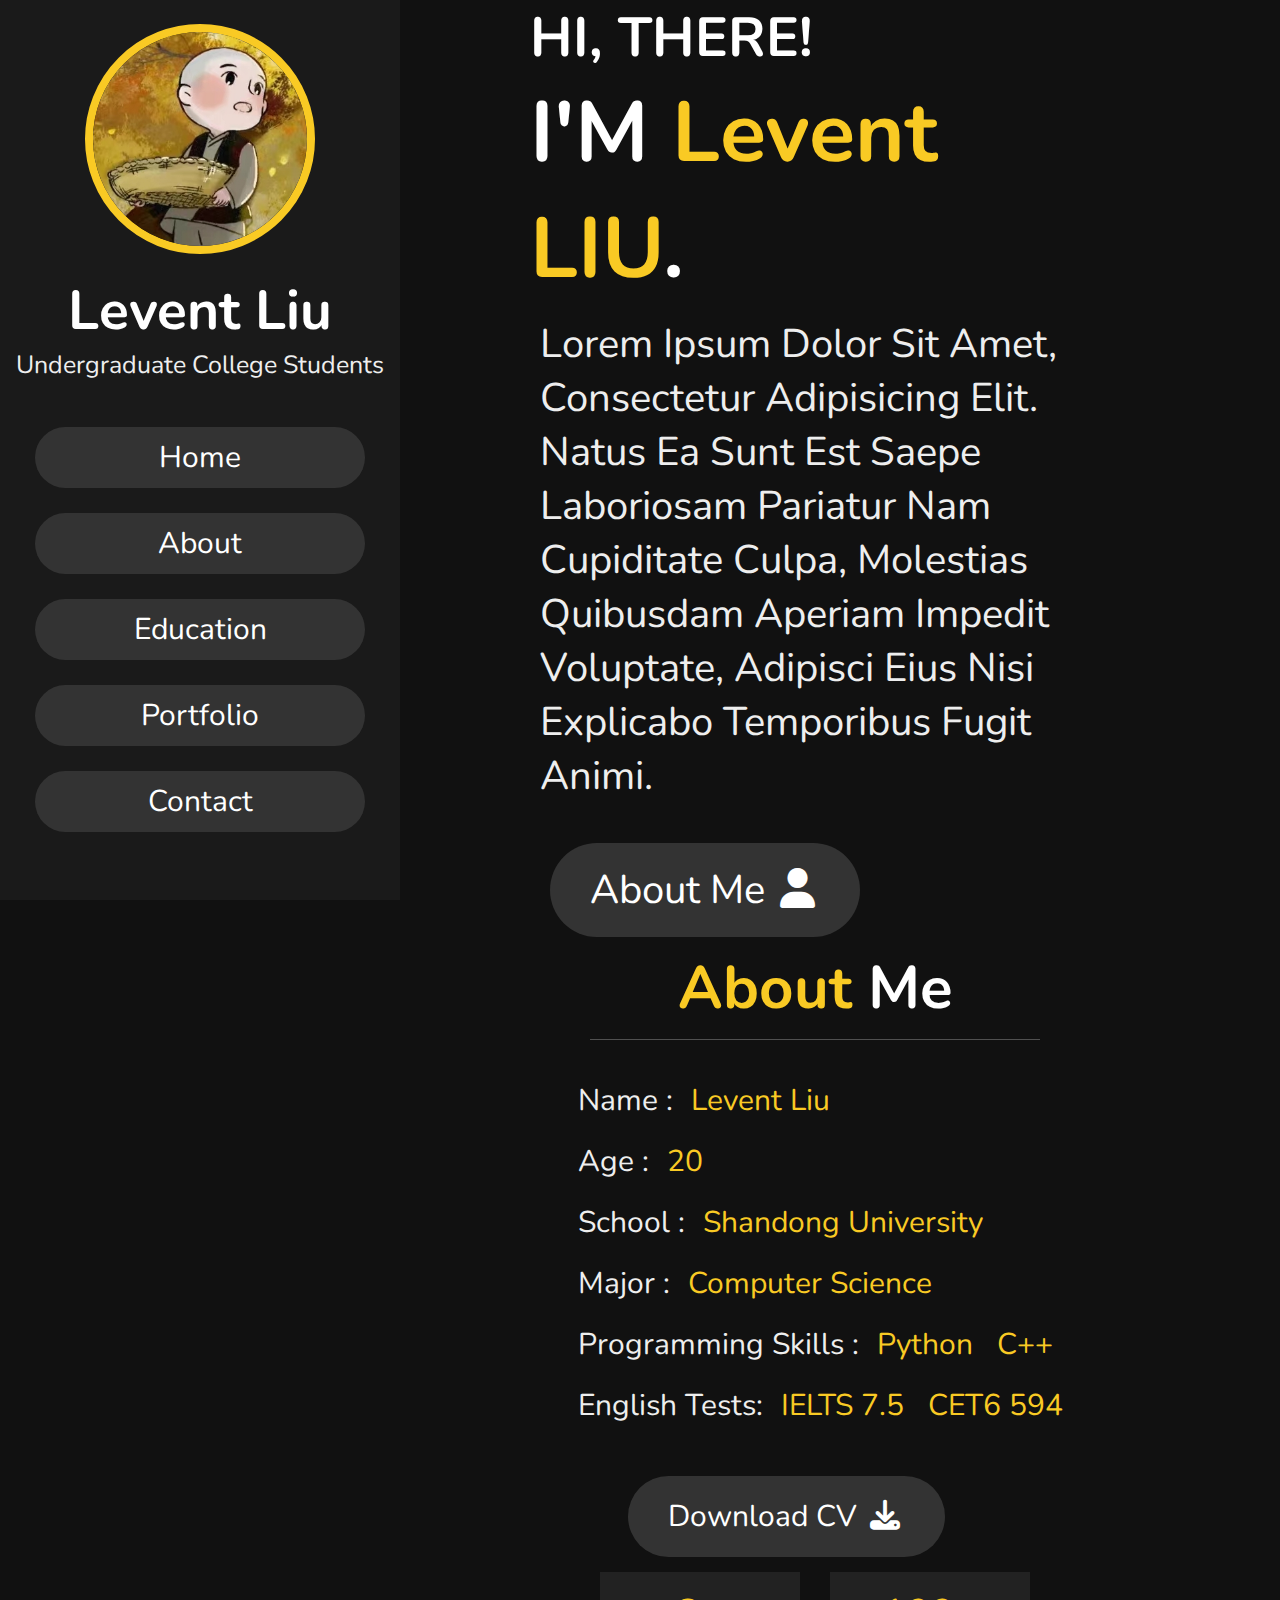
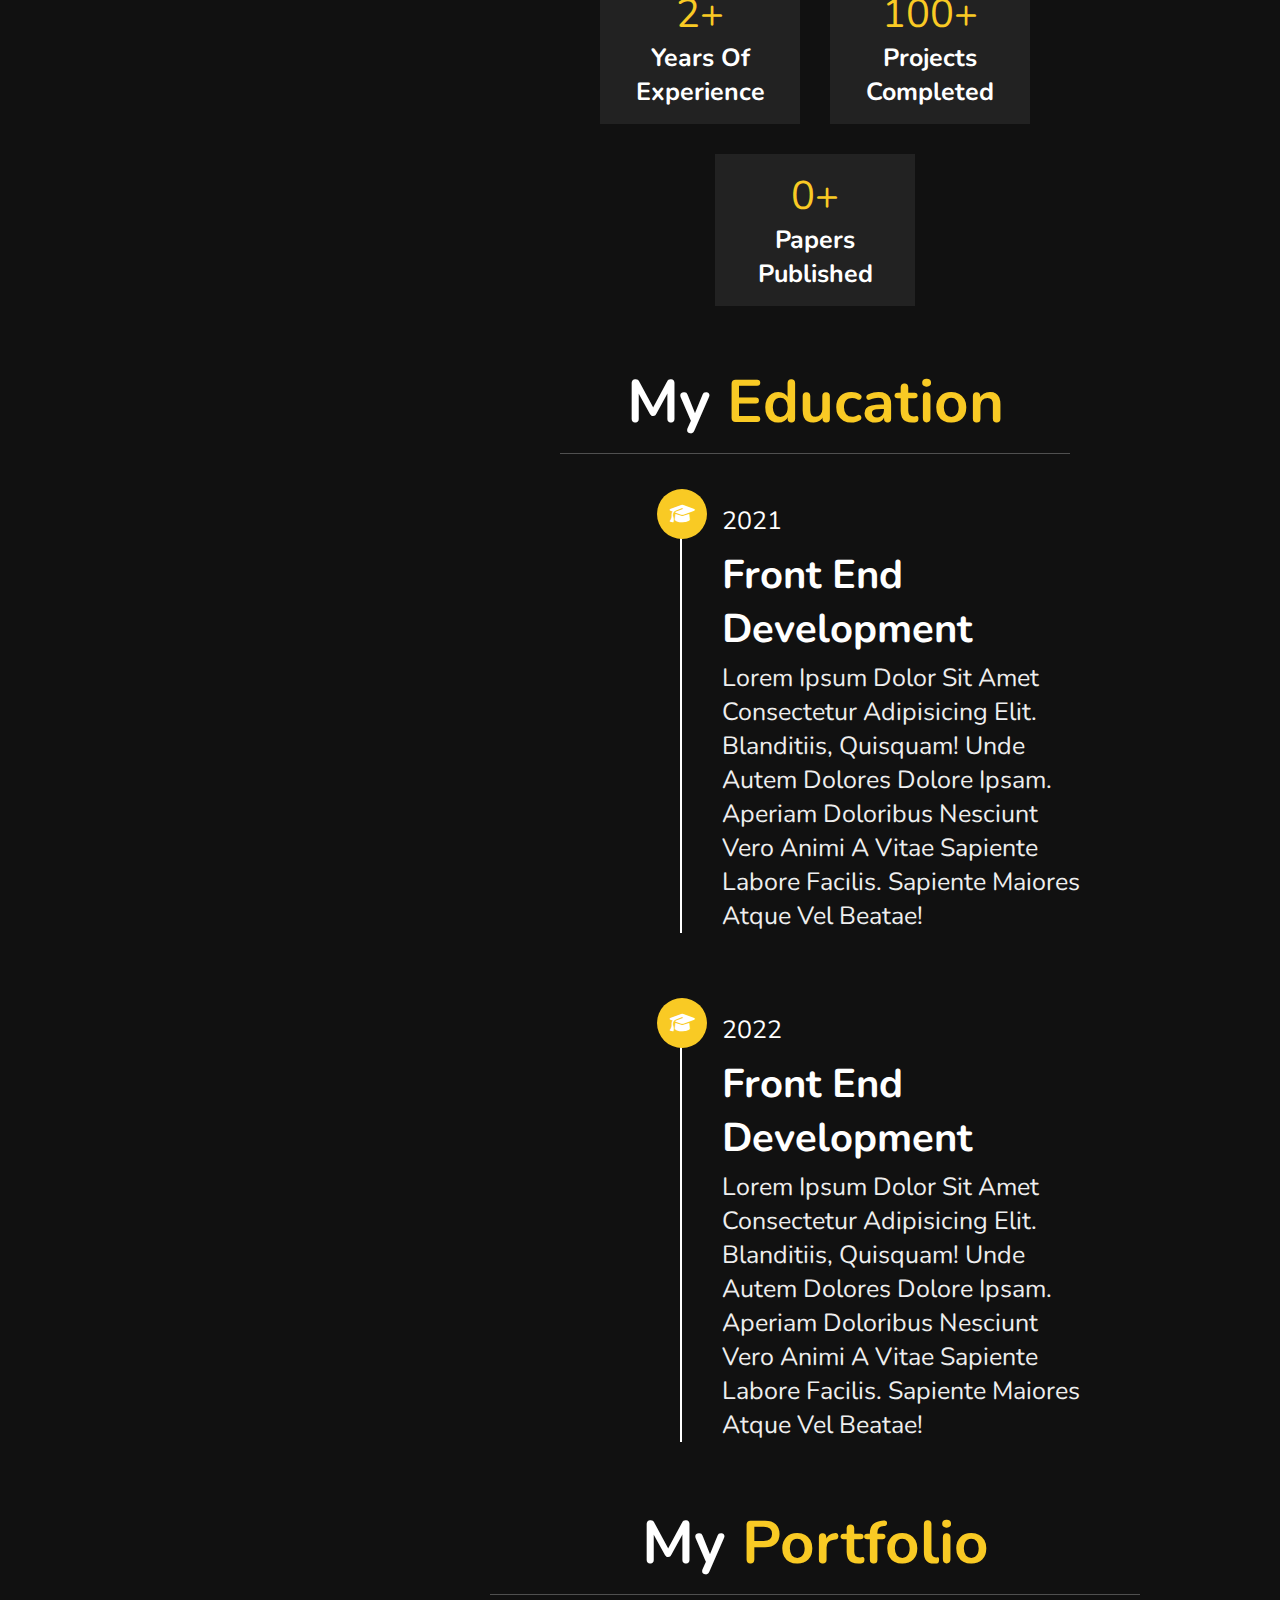
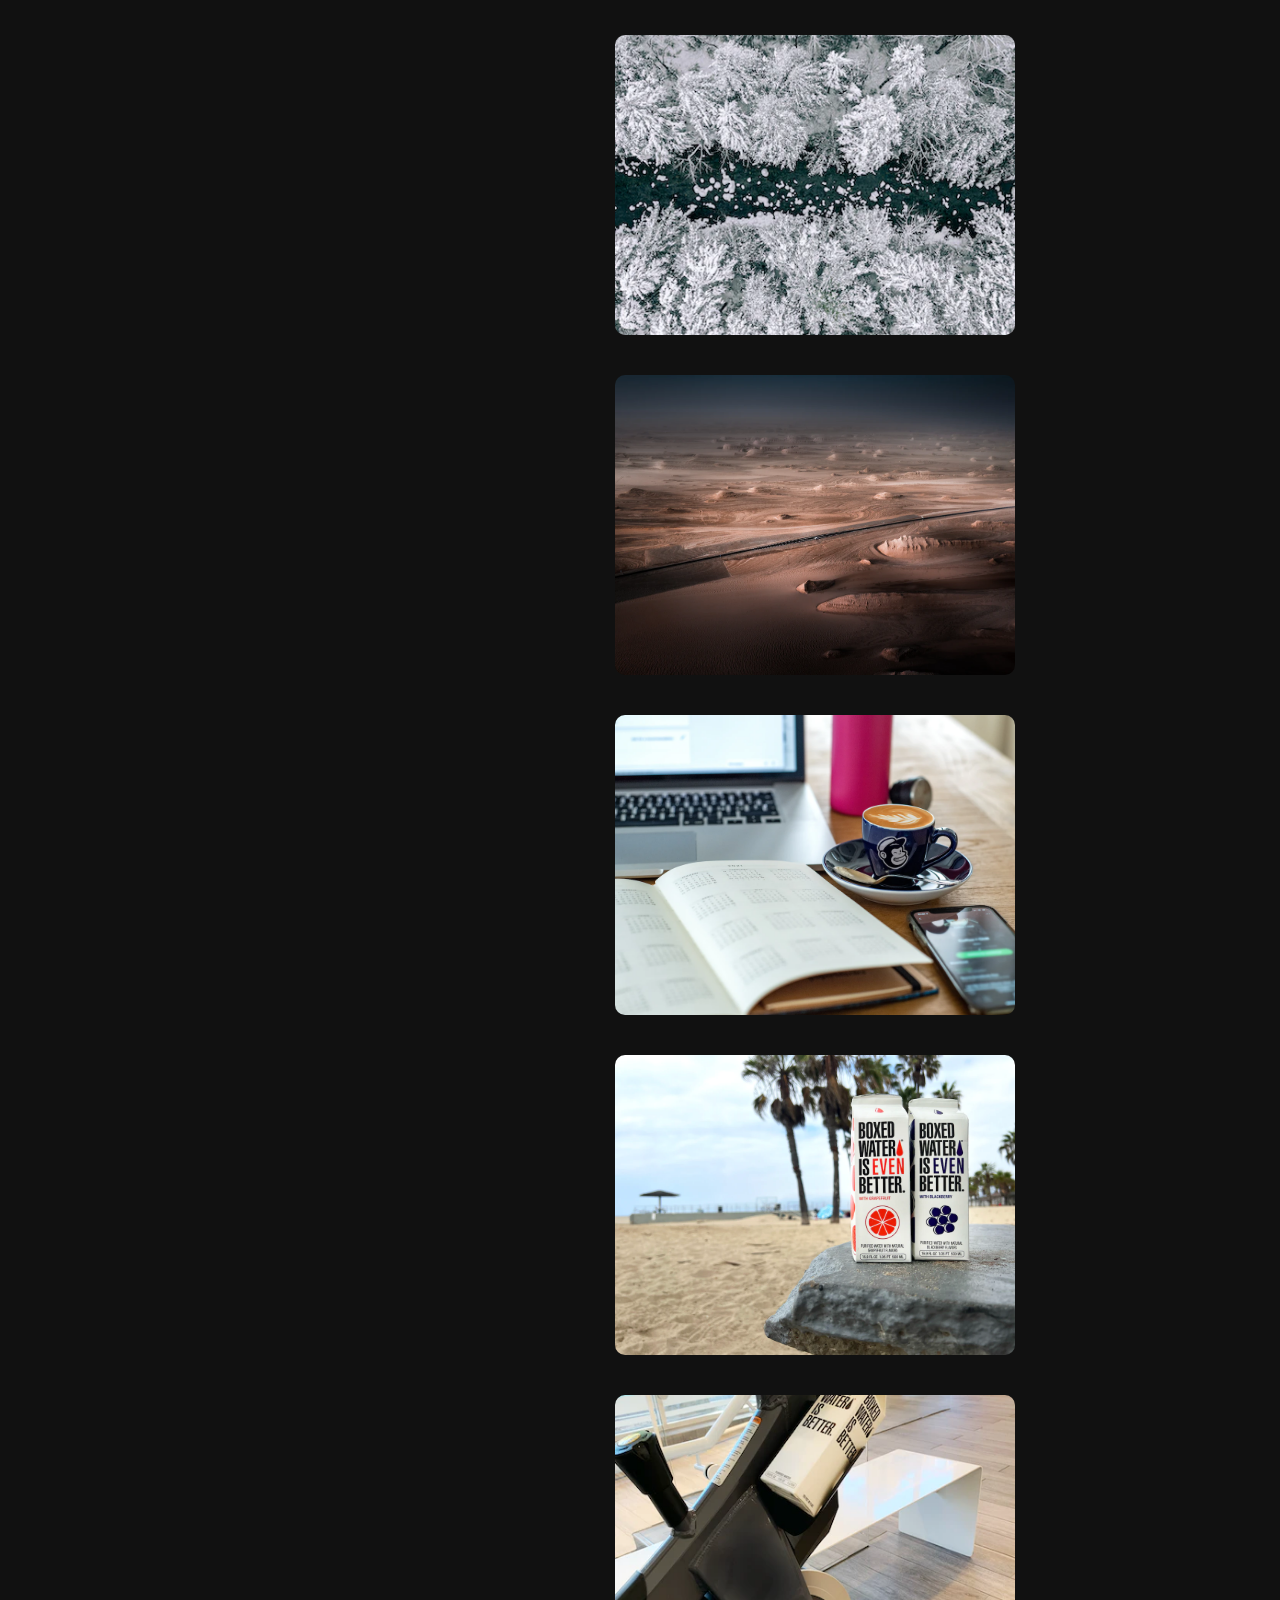
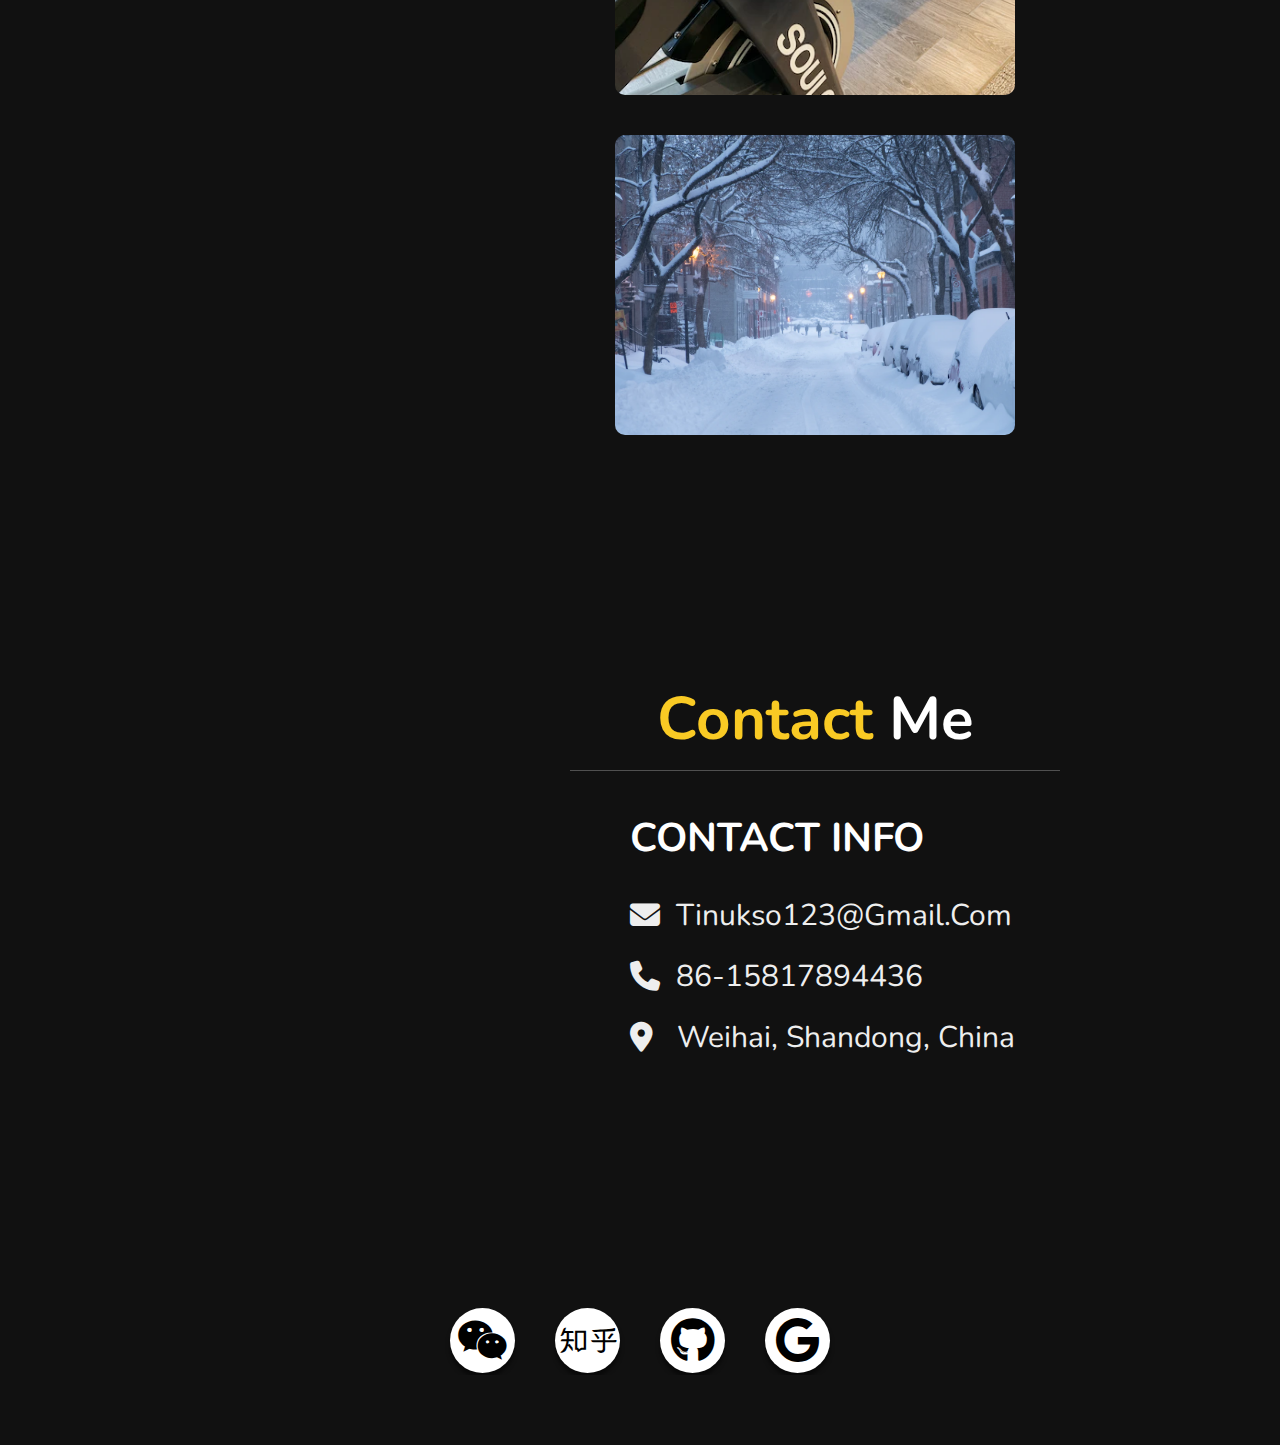
<file: index.html>
<!DOCTYPE html>
<html lang="en">
<head>
    <meta charset="UTF-8">
    <meta name="viewport" content="width=device-width, initial-scale=1.0">
    <title>Personal Page</title>

    <!--font awesome cdn link-->
    <link rel="stylesheet" href="https://cdnjs.cloudflare.com/ajax/libs/font-awesome/6.4.0/css/all.min.css">
    <!--custom css file link-->
    <link rel="stylesheet" href="css/style.css">
</head>
<body>

<!-- header section starts -->

<header>
    <div class="user">
        <img src="images/pic.jpg" alt="">
        <h3 class="name">Levent Liu</h3>
        <p class="post">Undergraduate College Students</p>
    </div>

    <nav class="navbar">

        <ul>
            <li><a href="#home">home</a></li>
            <li><a href="#about">about</a></li>
            <li><a href="#education">education</a></li>
            <li><a href="#portfolio">portfolio</a></li>
            <li><a href="#contact">contact</a></li>
        </ul>
    </nav>
</header>




<!-- header section ends -->

<div id="menu" class="fas fa-bars"></div>

<!--home section starts-->

<section class="home" id="home">
    <h3>HI, THERE!</h3>
    <h1>I'M <span>Levent LIU</span>.</h1>
    <p>Lorem ipsum dolor sit amet, consectetur adipisicing elit. Natus ea sunt est saepe laboriosam pariatur nam cupiditate culpa, molestias quibusdam aperiam impedit voluptate, adipisci eius nisi explicabo temporibus fugit animi.</p>
    <a href="#about"><button class="btn">about me <i class="fas fa-user"></i></button></a>
</section>

<!--home section ends-->

<!-- about section starts -->

<section class="about" id="about">

    <h1 class="heading"><span>about</span> me</h1>
    <div class="row">
        <div class="info">
            <h3><span> name : </span> Levent Liu</h3>
            <h3><span> age : </span> 20</h3>
            <h3><span> school : </span> Shandong University</h3>
            <h3><span> major : </span> Computer science</h3>
            <h3><span> Programming Skills : </span> Python&nbsp;&nbsp;&nbsp;C++</h3>
            <h3><span> English Tests: </span> IELTS 7.5&nbsp;&nbsp;&nbsp;CET6 594</h3>
            <a href="#"><button class="btn"> download CV <i class="fas fa-download"></i></button></a>
        </div>

        <div class="counter">
            <div class="box">
                <span>2+</span>
                <h3>years of experience</h3>
            </div>
            
            <div class="box">
                <span>100+</span>
                <h3>projects completed</h3>
            </div>

            <div class="box">
                <span>0+</span>
                <h3>papers published</h3>
            </div>
        </div>

    </div>

</section>

<!-- about section ends -->

<!-- education section starts -->

<section class="education" id="education">

<h1 class="heading"> my <span>education</span> </h1>

<div class="box-container">
    <div class="box">
        <i class="fas fa-graduation-cap"></i>
        <span>2021</span>
        <h3>front end development</h3>
        <p>Lorem ipsum dolor sit amet consectetur adipisicing elit. Blanditiis, quisquam! Unde autem dolores dolore ipsam. Aperiam doloribus nesciunt vero animi a vitae sapiente labore facilis. Sapiente maiores atque vel beatae!</p>
    </div>

    <div class="box">
        <i class="fas fa-graduation-cap"></i>
        <span>2022</span>
        <h3>front end development</h3>
        <p>Lorem ipsum dolor sit amet consectetur adipisicing elit. Blanditiis, quisquam! Unde autem dolores dolore ipsam. Aperiam doloribus nesciunt vero animi a vitae sapiente labore facilis. Sapiente maiores atque vel beatae!</p>
    </div>

    
</div>
</section>

<!-- education section ends -->


<!-- portfolio section starts -->

<section class="portfolio" id="portfolio">

<h1 class="heading"> my <span>portfolio</span> </h1>

<div class="box-container">

    <div class="box">
        <img src="images/img1.jpg" alt="">
    </div>
    <div class="box">
        <img src="images/img2.jpg" alt="">
    </div>
    <div class="box">
        <img src="images/img3.jpg" alt="">
    </div>
    <div class="box">
        <img src="images/img4.jpg" alt="">
    </div>
    <div class="box">
        <img src="images/img5.jpg" alt="">
    </div>
    <div class="box">
        <img src="images/img6.jpg" alt="">
    </div>

</div>

</section>
<!-- portfolio section ends -->

<!-- contact section starts -->
<section class="contact" id="contact">
    <h1 class="heading"> <span>contact</span> me </h1>

    <div class="row">

        <div class="content">
            <h3 class="title">contact info</h3>

            <div class="info">
                <h3> <i class="fas fa-envelope"> </i>&nbsp;&nbsp;tinukso123@gmail.com </h3>
                <h3> <i class="fas fa-phone"> </i>&nbsp;&nbsp;86-15817894436 </h3>
                <h3> <i class="fas fa-location-dot"> </i>&nbsp;&nbsp;&nbsp;Weihai, Shandong, China </h3>
            </div>
        </div>

        <!-- <form action="">
            <input type="text" placeholder="name" class="box">
            <input type="email" placeholder="email" class="box">
            <input type="project" placeholder="project" class="box">
            <textarea name="" id="" cols="30" rows="10" class="box message" placeholder="message"></textarea>
            <button type="submit"> send <i class="fas fa-paper-plane"></i> </button>
        </form> -->

        <div class="social-menu">
            <ul>
                <li><a href="#"><i class="fa-brands fa-weixin"></i></a></li>
                <li><a href="#"><i class="fa-brands fa-zhihu"></i></a></li>
                <li><a href="#"><i class="fa-brands fa-github"></i></a></li>
                <li><a href="#"><i class="fa-brands fa-google"></i></a></li>
            </ul>
        </div>
    </div>
</section>
<!-- contact section ends -->

<a href="#home" class="top">
    <img src="images/rocket.png" alt="">
</a>

    <!--jquery cdn link-->
    <script src="https://cdnjs.cloudflare.com/ajax/libs/jquery/3.6.4/jquery.min.js"></script>

    <!--custom js file link-->
    <script src="js/script.js"></script>

</body>
</html>
</file>
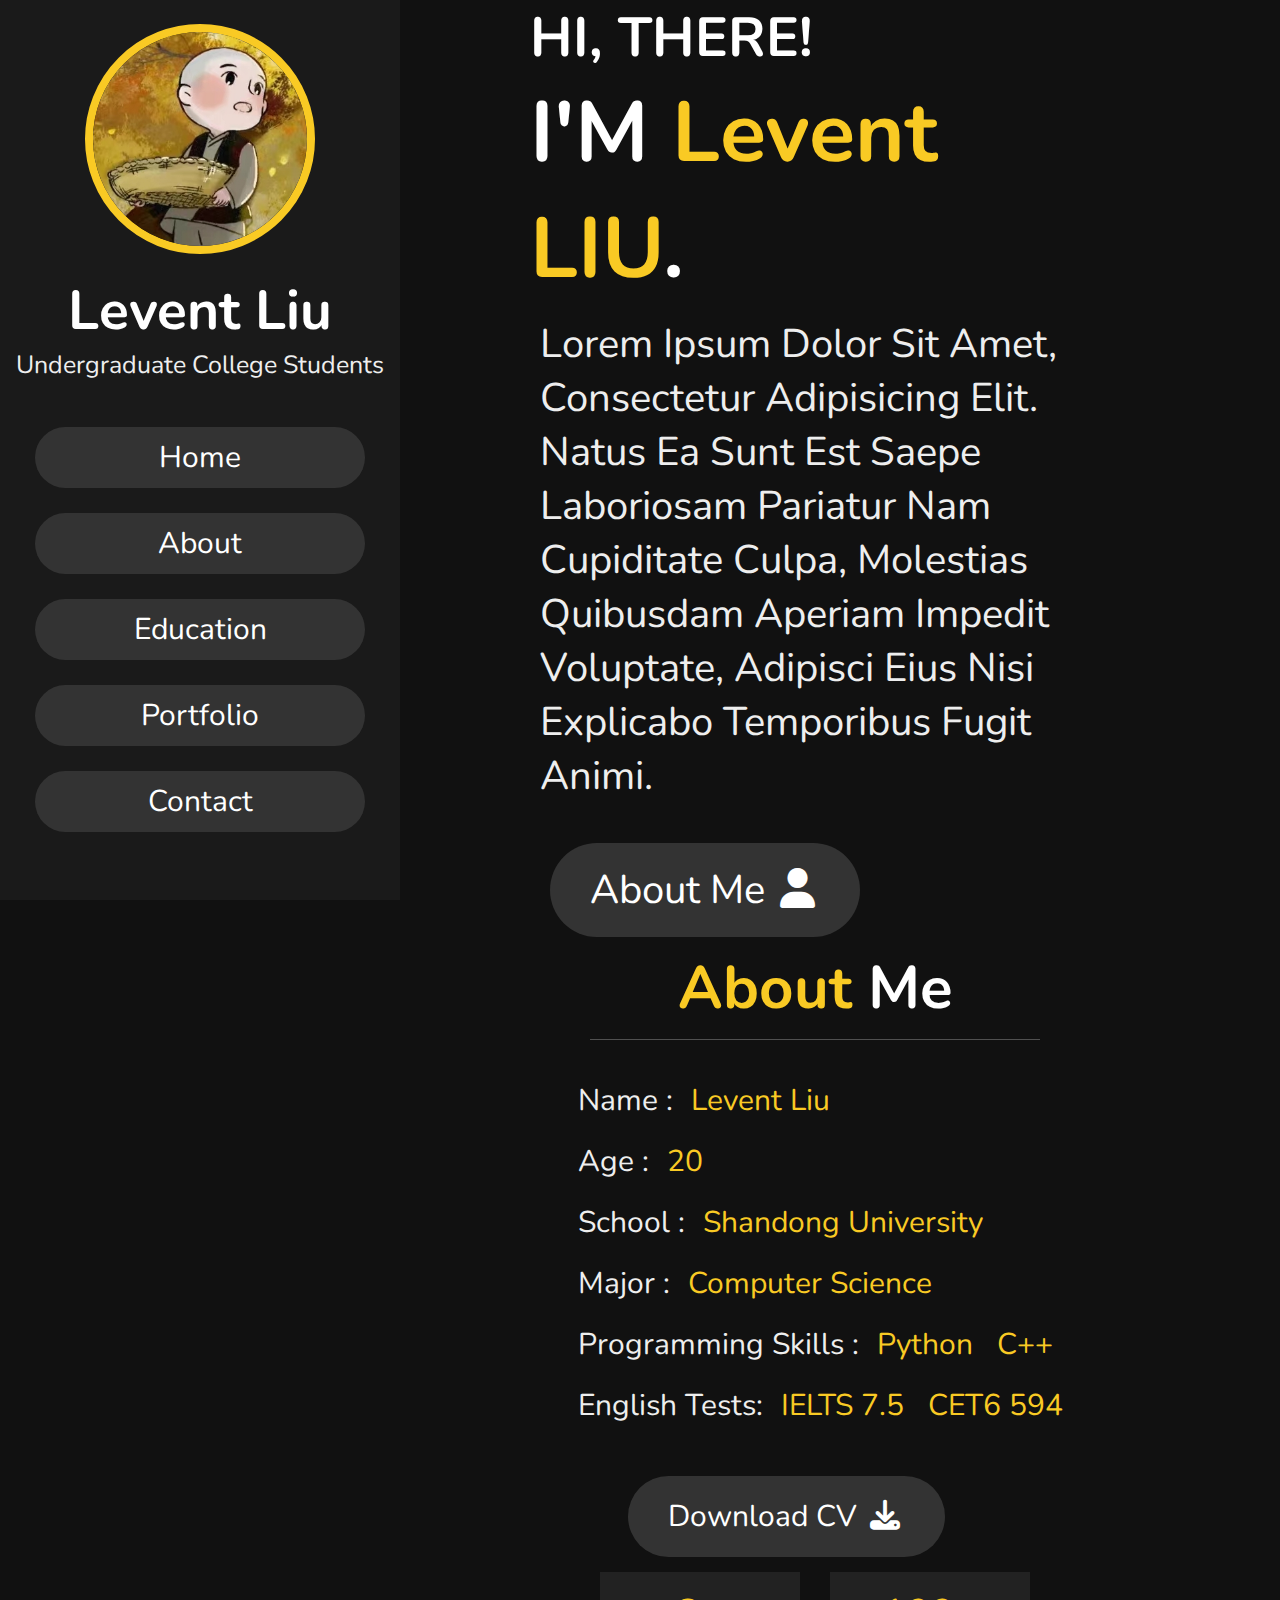
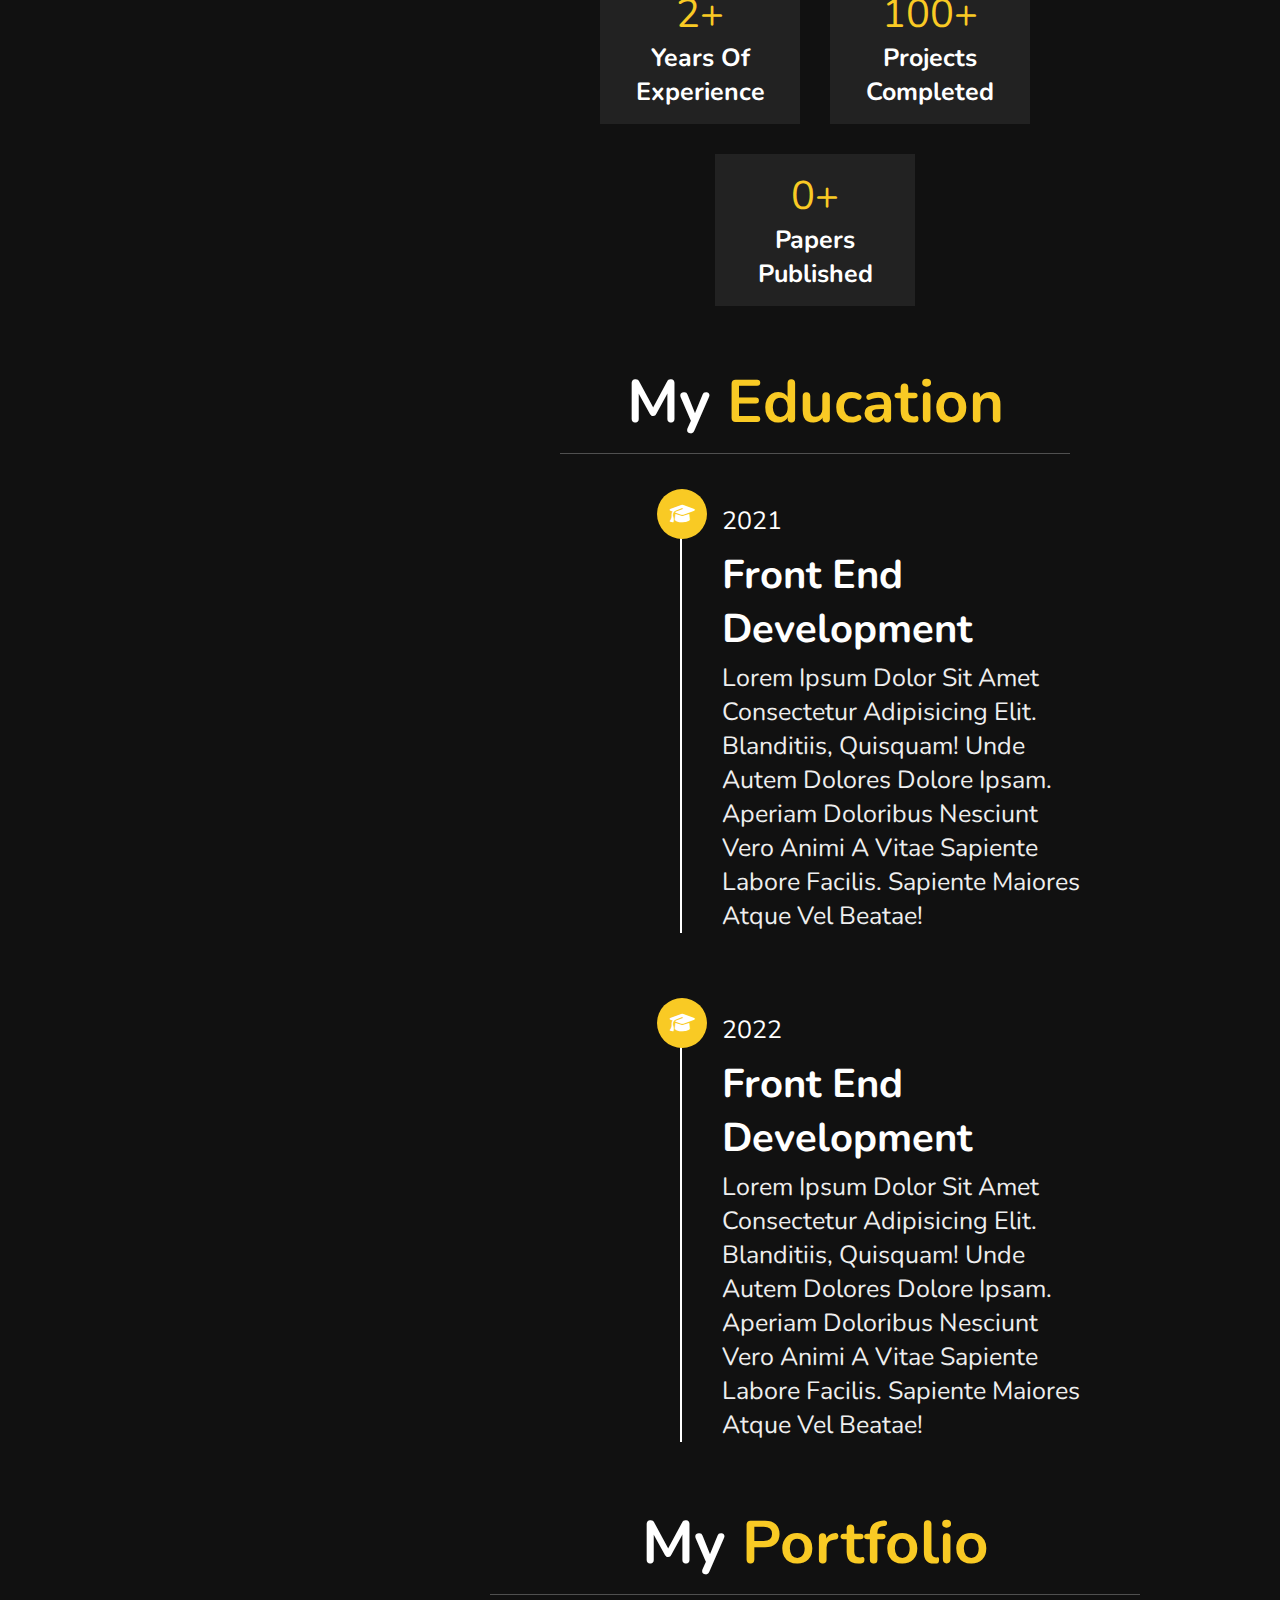
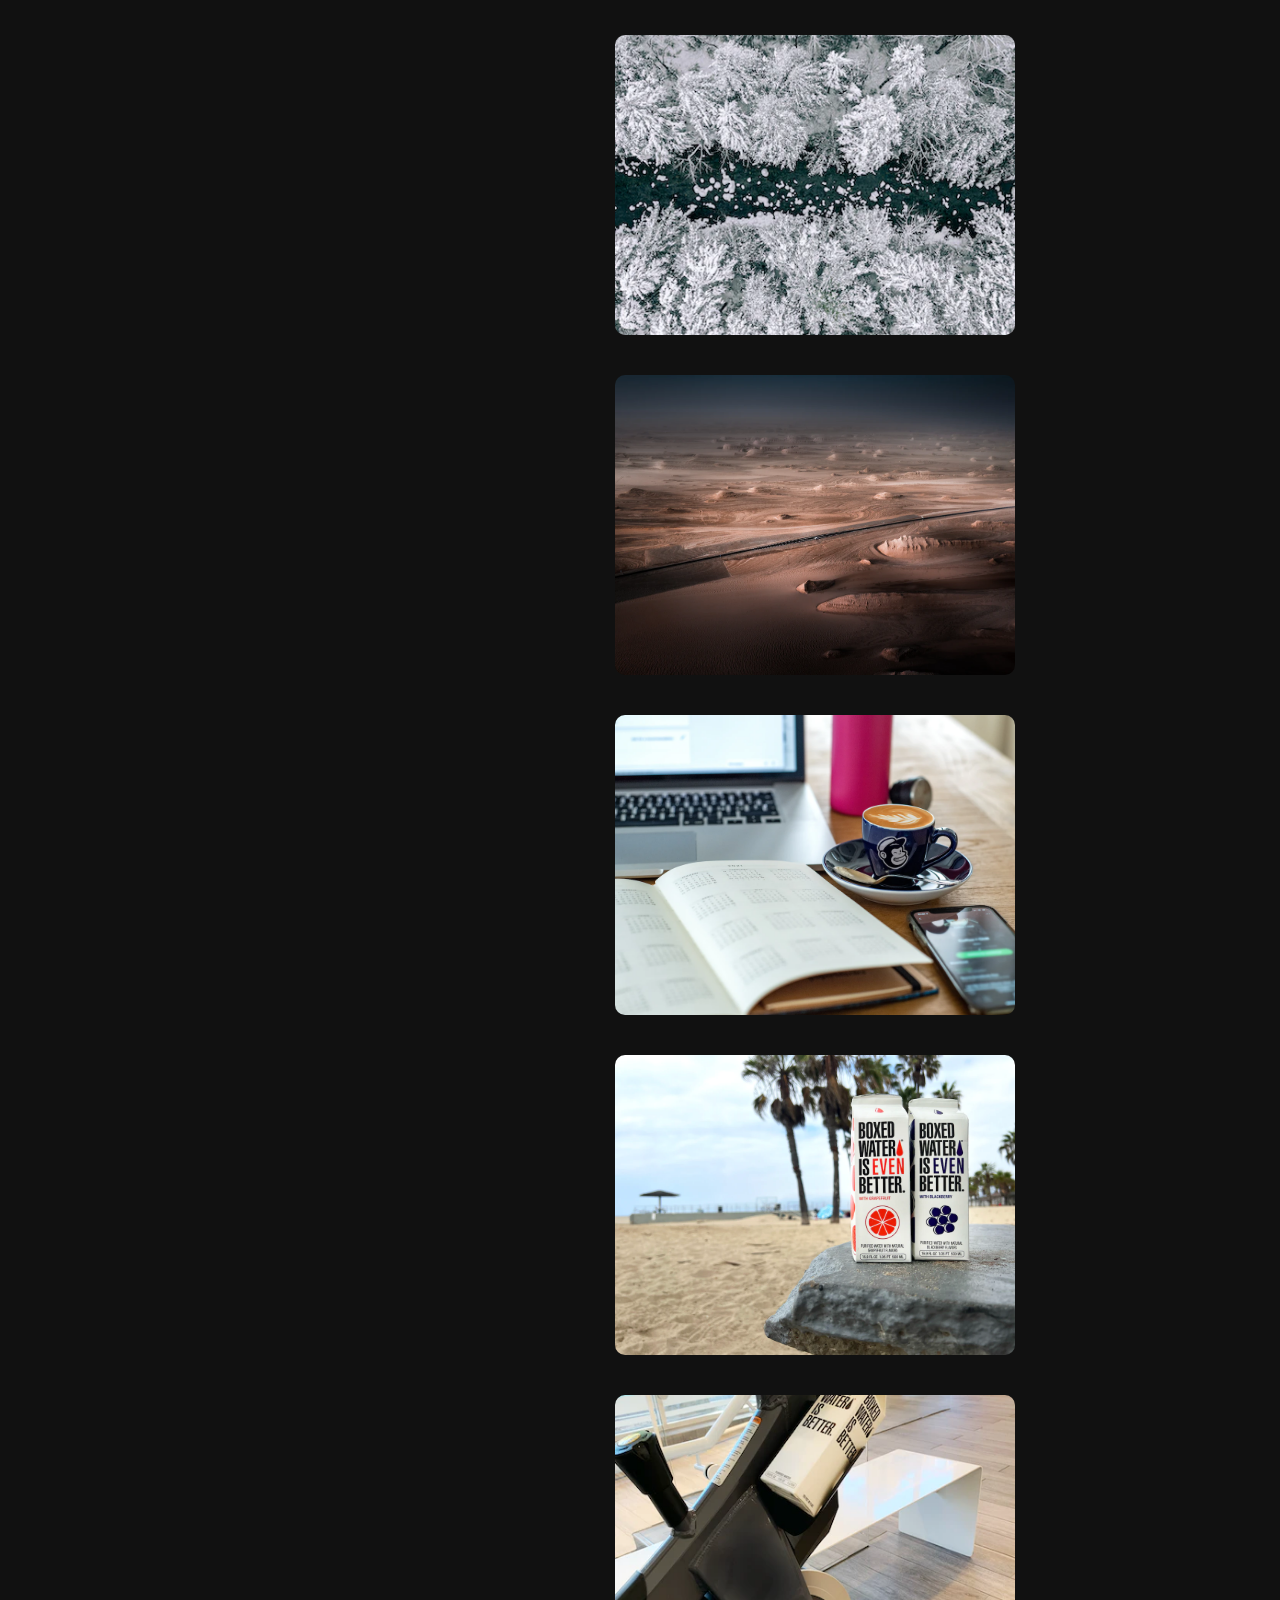
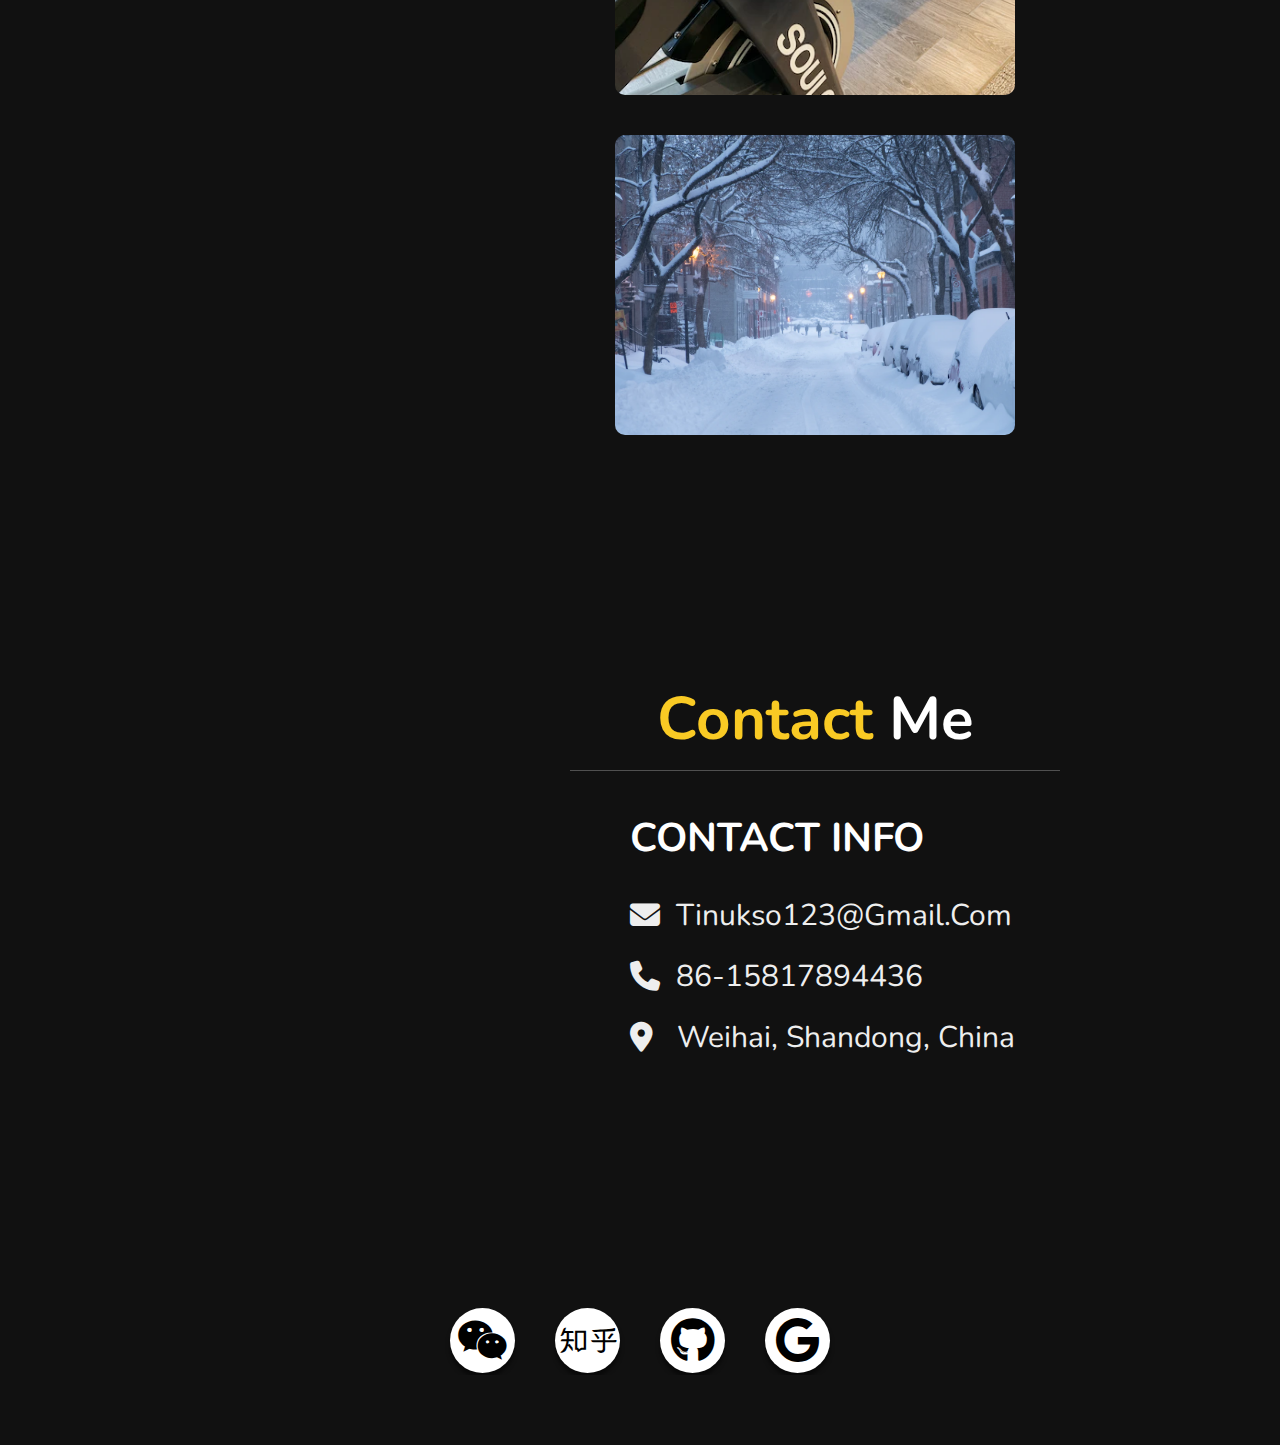
<file: Home.html>
<!DOCTYPE html>
<html lang="en">
<head>
    <meta charset="UTF-8">
    <meta name="viewport" content="width=device-width, initial-scale=1.0">
    <title>Personal Page</title>

    <!--font awesome cdn link-->
    <link rel="stylesheet" href="https://cdnjs.cloudflare.com/ajax/libs/font-awesome/6.4.0/css/all.min.css">
    <!--custom css file link-->
    <link rel="stylesheet" href="css/style.css">
</head>
<body>

<!-- header section starts -->

<header>
    <div class="user">
        <img src="images/pic.jpg" alt="">
        <h3 class="name">Levent Liu</h3>
        <p class="post">Undergraduate College Students</p>
    </div>

    <nav class="navbar">

        <ul>
            <li><a href="#home">home</a></li>
            <li><a href="#about">about</a></li>
            <li><a href="#education">education</a></li>
            <li><a href="#portfolio">portfolio</a></li>
            <li><a href="#contact">contact</a></li>
        </ul>
    </nav>
</header>




<!-- header section ends -->

<div id="menu" class="fas fa-bars"></div>

<!--home section starts-->

<section class="home" id="home">
    <h3>HI, THERE!</h3>
    <h1>I'M <span>Levent LIU</span>.</h1>
    <p>Lorem ipsum dolor sit amet, consectetur adipisicing elit. Natus ea sunt est saepe laboriosam pariatur nam cupiditate culpa, molestias quibusdam aperiam impedit voluptate, adipisci eius nisi explicabo temporibus fugit animi.</p>
    <a href="#about"><button class="btn">about me <i class="fas fa-user"></i></button></a>
</section>

<!--home section ends-->

<!-- about section starts -->

<section class="about" id="about">

    <h1 class="heading"><span>about</span> me</h1>
    <div class="row">
        <div class="info">
            <h3><span> name : </span> Levent Liu</h3>
            <h3><span> age : </span> 20</h3>
            <h3><span> school : </span> Shandong University</h3>
            <h3><span> major : </span> Computer science</h3>
            <h3><span> Programming Skills : </span> Python&nbsp;&nbsp;&nbsp;C++</h3>
            <h3><span> English Tests: </span> IELTS 7.5&nbsp;&nbsp;&nbsp;CET6 594</h3>
            <a href="#"><button class="btn"> download CV <i class="fas fa-download"></i></button></a>
        </div>

        <div class="counter">
            <div class="box">
                <span>2+</span>
                <h3>years of experience</h3>
            </div>
            
            <div class="box">
                <span>100+</span>
                <h3>projects completed</h3>
            </div>

            <div class="box">
                <span>0+</span>
                <h3>papers published</h3>
            </div>
        </div>

    </div>

</section>

<!-- about section ends -->

<!-- education section starts -->

<section class="education" id="education">

<h1 class="heading"> my <span>education</span> </h1>

<div class="box-container">
    <div class="box">
        <i class="fas fa-graduation-cap"></i>
        <span>2021</span>
        <h3>front end development</h3>
        <p>Lorem ipsum dolor sit amet consectetur adipisicing elit. Blanditiis, quisquam! Unde autem dolores dolore ipsam. Aperiam doloribus nesciunt vero animi a vitae sapiente labore facilis. Sapiente maiores atque vel beatae!</p>
    </div>

    <div class="box">
        <i class="fas fa-graduation-cap"></i>
        <span>2022</span>
        <h3>front end development</h3>
        <p>Lorem ipsum dolor sit amet consectetur adipisicing elit. Blanditiis, quisquam! Unde autem dolores dolore ipsam. Aperiam doloribus nesciunt vero animi a vitae sapiente labore facilis. Sapiente maiores atque vel beatae!</p>
    </div>

    
</div>
</section>

<!-- education section ends -->


<!-- portfolio section starts -->

<section class="portfolio" id="portfolio">

<h1 class="heading"> my <span>portfolio</span> </h1>

<div class="box-container">

    <div class="box">
        <img src="images/img1.jpg" alt="">
    </div>
    <div class="box">
        <img src="images/img2.jpg" alt="">
    </div>
    <div class="box">
        <img src="images/img3.jpg" alt="">
    </div>
    <div class="box">
        <img src="images/img4.jpg" alt="">
    </div>
    <div class="box">
        <img src="images/img5.jpg" alt="">
    </div>
    <div class="box">
        <img src="images/img6.jpg" alt="">
    </div>

</div>

</section>
<!-- portfolio section ends -->

<!-- contact section starts -->
<section class="contact" id="contact">
    <h1 class="heading"> <span>contact</span> me </h1>

    <div class="row">

        <div class="content">
            <h3 class="title">contact info</h3>

            <div class="info">
                <h3> <i class="fas fa-envelope"> </i>&nbsp;&nbsp;tinukso123@gmail.com </h3>
                <h3> <i class="fas fa-phone"> </i>&nbsp;&nbsp;86-15817894436 </h3>
                <h3> <i class="fas fa-location-dot"> </i>&nbsp;&nbsp;&nbsp;Weihai, Shandong, China </h3>
            </div>
        </div>

        <!-- <form action="">
            <input type="text" placeholder="name" class="box">
            <input type="email" placeholder="email" class="box">
            <input type="project" placeholder="project" class="box">
            <textarea name="" id="" cols="30" rows="10" class="box message" placeholder="message"></textarea>
            <button type="submit"> send <i class="fas fa-paper-plane"></i> </button>
        </form> -->

        <div class="social-menu">
            <ul>
                <li><a href="#"><i class="fa-brands fa-weixin"></i></a></li>
                <li><a href="#"><i class="fa-brands fa-zhihu"></i></a></li>
                <li><a href="#"><i class="fa-brands fa-github"></i></a></li>
                <li><a href="#"><i class="fa-brands fa-google"></i></a></li>
            </ul>
        </div>
    </div>
</section>
<!-- contact section ends -->

<a href="#home" class="top">
    <img src="images/rocket.png" alt="">
</a>

    <!--jquery cdn link-->
    <script src="https://cdnjs.cloudflare.com/ajax/libs/jquery/3.6.4/jquery.min.js"></script>

    <!--custom js file link-->
    <script src="js/script.js"></script>

</body>
</html>
</file>
<file: css/style.css>
@import url('https://fonts.googleapis.com/css2?family=Nunito:wght@200;300;400;600&display=swap');

:root{
    --yellow:#f9ca24;
}

*{
    font-family: 'Nunito', sans-serif;
    margin:0;
    padding: 0;
    box-sizing: border-box;
    text-decoration: none;
    outline: none;
    border: none;
    text-transform: capitalize;
    transition: all .2s linear;
}

*::selection{
    background: var(--yellow);
    color: #333;
}

html{
    font-size:62.5%;
    overflow-x:hidden;
}

html::-webkit-scrollbar{
    width: 1.4rem;
}

html::-webkit-scrollbar-track{
    background: #222;
}

html::-webkit-scrollbar-thumb{
    background: var(--yellow);
}

body{
    background:#111;
    overflow-x: hidden;
    padding-left: 35rem;
}

section{
    min-height: 100vh;
    padding: 1rem;
}

.btn{
    padding: .7rem 3rem;
    background: #333;
    color: #fff;
    cursor:pointer;
    margin-top: 1rem;
    font-size: 2rem;
    border-radius: 5rem;
}

.btn i{
    padding: 0 .5rem;
    font-size: 1.8rem;
}

.btn:hover{
    background: var(--yellow);
}

.heading{
    text-align: center;
    margin: 0 6rem;
    font-size: 4rem;
    padding: 1rem;
    border-bottom: .1rem solid #fff4;
    color:#fff;
}

.heading span{
    color:var(--yellow);
}

header{
    position: fixed;
    top:0; left:0;
    z-index: 1000;
    height: 100%;
    width: 40rem;
    background: #1a1a1a;
    display: flex;
    align-items: center;
    justify-content: center;
    flex-flow: column;
    text-align: center;
}

header .user img{
    height: 23rem;
    width:23rem;
    border-radius: 50%;
    object-fit: cover;
    margin-bottom: 1.5rem;
    border: .8rem solid var(--yellow);
}

header .user .name{
    font-size: 5.5rem;
    color: #fff;
}

header .user .post{
    font-size:2.5rem;
    color: #eee;
}

header .navbar{
    width:100%;
}

header .navbar ul{
    list-style: none;
    padding: 2rem 3.5rem;
}

header .navbar ul li a{
    display: block;
    padding: 1rem;
    margin: 2.5rem 0;
    background: #333;
    color: #fff;
    font-size:3rem;
    border-radius: 5rem;
}

header .navbar ul li a:hover{
    background: var(--yellow);
}

#menu{
    position: fixed;
    top:2rem;
    right:2rem;
    background: #333;
    color:#fff;
    cursor:pointer;
    font-size:2.5rem;
    padding:1rem 1.5rem;
    z-index: 1000;
    display: none;
    
}


.home{
    display: flex;
    justify-content: center;
    flex-flow: column;
    padding: 0 18rem;
}

.home h3{
    font-size: 5.5rem;
    color: #fff;
}

.home h1{
    font-size: 8.5rem;
    color: #fff;
}

.home h1 span{
    color: var(--yellow);
}

.home p{
    font-size: 4rem;
    color: #eee;
    padding: 1rem 1rem;
}

.home .btn{
    font-size: 4rem; /* 增加字体大小 */
    padding: 2rem 4rem; /* 增加内边距 */
    margin-top: 3rem;
    margin-left: 2rem;
}

.home .btn i{
    font-size: 4rem;
}

.home .btn:hover {
    transform: scale(1.1);
}

.about{
    display: flex;
    justify-content: center;
    flex-flow: column;
    padding: 0 18rem;
}

.about .heading{
    font-size: 6rem;
}

.about .row{
    display: flex;
    align-items: center;
    justify-content: center;
    flex-wrap: wrap;
    padding: 3rem 0;
}

.about .row info{
    flex:1 1 48rem;
    padding: 2rem 1rem;
    padding-left: 6rem;
}

.about .row .info h3{
    font-size: 3rem;
    color: var(--yellow);
    padding:1rem 0;
    font-weight: normal;
}

.about .row .info h3 span{
    color: #eee;
    padding: 0 1rem;
}

.about .row .counter{
    flex:1 1 48rem;
    display: flex;
    justify-content: center;
    flex-wrap: wrap;
}

.about .row .counter .box:hover{
    transform: scale(1.15);
}

.about .row .counter .box{
    width: 20rem;
    background: #222;
    text-align: center;
    padding: 1.5rem;
    margin: 1.5rem;
    transition: transform 0.4s ease-in-out;
}

.about .row .counter .box span{
    font-size: 4rem;
    color: var(--yellow);
}

.about .row .counter .box h3{
    font-size: 2.5rem;
    color: #fff;
}

.about .btn{
    font-size: 3rem; /* 增加字体大小 */
    padding: 2rem 4rem; /* 增加内边距 */
    margin-top: 4rem;
    margin-left: 6rem;
    transition: transform 0.4s ease-in-out;
}

.about .btn i{
    font-size: 3rem;
}

.about .btn:hover {
    transform: scale(1.1);
}
  
.education{
    display: flex;
    justify-content: center;
    flex-flow: column;
    padding: 0 15rem;
}

.education .heading{
    font-size: 6rem;
}

.education .box-container{
    display: flex;
    align-items: center;
    justify-content: space-between;
    flex-wrap: wrap;
    padding: 1rem;
    padding-left: 15rem; 
}

.education .box-container .box{
    width: 90rem;
    margin: 4rem 3rem;
    padding-left: 4rem;
    border-left: .2rem solid #fff;
    position: relative;
}

.education .box-container .box span{
    font-size: 2.5rem;
    /* background: #222; */
    color: #fff;
    border-radius: 3rem;
}

.education .box-container .box h3{
    font-size: 4rem;
    color: #fff;
    padding-top: 1rem;
}

.education .box-container .box p{
    font-size: 2.5rem;
    color: #eee;
    padding-top: 0.5rem;
}

.education .box-container .box i{
    position: absolute;
    top: -1.5rem;
    left:-2.5rem;
    height: 5rem;
    width: 5rem;
    border-radius: 50%;
    line-height: 5rem;
    text-align: center;
    font-size: 2rem;
    color: #fff;
    background: var(--yellow);
}

.portfolio{
    display: flex;
    justify-content: center;
    flex-flow: column;
    padding: 0 8rem;
}

.portfolio .heading{
    font-size: 6rem;
}


.portfolio .box-container{
    display: flex;
    align-items: center;
    justify-content: center;
    flex-wrap: wrap;
    padding: 2rem 1rem;
}

.portfolio .box-container .box{
    height: 30rem;
    width: 40rem;
    border-radius: 1rem;
    margin: 2rem;
    overflow: hidden;
    cursor: pointer;
}

.portfolio .box-container .box img{
    height: 100%;
    width: 100%;
    object-fit: cover;
}

.portfolio .box-container .box:hover img{
    transform: scale(1.2);
}

.contact{
    display: flex;
    justify-content: center;
    flex-flow: column;
    padding: 0 16rem;
}

.contact .heading{
    font-size: 6rem;
}

.contact .row{
    display: flex;
    align-items:normal; 
    justify-content: center;
    flex-wrap: wrap;
}

.contact .row .content{
    flex: 1 1 30rem;
    padding: 4rem;
    padding-bottom: 0;
    padding-left: 12rem;
}

/* .contact .row form{
    flex:1 1 45rem;
    padding: 2rem;
    margin: 2rem;
    margin-bottom: 4rem;
}

.contact .row form .box{
    padding: 1.5rem;
    margin: 1rem 0;
    background: #3333;
    color: #fff;
    text-transform: none;
    font-size: 1.7rem;
    width: 100%;
}

.contact .row form .box::placeholder{
    text-transform: capitalize;
}

.contact .row .message{
    height: 15rem;
    resize: none;
} */

.contact .row .content .title{
    text-transform: uppercase;
    color: #fff;
    font-size: 4rem;
    padding-bottom: 2rem;
}

.contact .row .content .info h3{
    display: flex;
    align-items: center;
    font-size: 3rem;
    color: #eee;
    padding: 1rem 0;
    font-weight: normal;
}

.contact .row .social-menu{
    position: relative;
    top: 32rem;
    right: -5rem;
    transform: translateY(-50%);
}

.contact .row .social-menu ul{
    flex:1 1 45rem;
    padding: 1.5rem;
    margin: 1rem 0;
    transform: translate(-50%, -50%);
    display: flex;
    font-size: 1.7rem;
    width: 100%;
}

.contact .row .social-menu ul li{
    list-style: none;
    margin: 0 2rem;
}

.contact .row .social-menu ul li .fa-brands{
    font-size: 4.5rem;
    line-height: 6.5rem;
    transition: .6s;
    color: #000;
}

.contact .row .social-menu ul li .fa-brands:hover{
    color: #fff;
}

.contact .row .social-menu ul li a{
    position: relative;
    display: block;
    width: 6.5rem;
    height: 6.5rem;
    border-radius: 50%;
    background-color: #fff;
    text-align: center;
    transition: .6s;
    box-shadow: 0 5px 4px rgba(0,0,0,.5);
}

.contact .row .social-menu ul li a:hover{
    transform: translate(0, -15px);
}

.contact .row .social-menu ul li:nth-child(1) a:hover{
    background-color: #0df205;
}
.contact .row .social-menu ul li:nth-child(2) a:hover{
    background-color: #037eea;
}
.contact .row .social-menu ul li:nth-child(3) a:hover{
    background-color: #0b0b0b;
}
.contact .row .social-menu ul li:nth-child(4) a:hover{
    background-color: #fc0509;
}

.top{
    position: fixed;
    bottom: 4.5rem;
    right: 4.5rem;
    z-index: 100;
    display: none;
}

.top img{
    width: 6rem;
    height: 6rem;
    transform: rotate(-45deg);
}

.top img:hover {
    transform: scale(1.2);
}


/* media querise */

@media (max-width:1200px){

    html{
        font-size:55%;
     }

    .home{
        padding: 1rem 4rem;
    }
}

@media (max-width:991px){

    header{
        left: -120%;
    }

    #menu{
        display: block;
    }

    header.toggle{
        left: 0%;
    }

    body{
        padding: 0;
    }
}

@media (max-width:768px){

    html{
        font-size: 50%;
    }

}

@media (max-width:400px){

    header{
        width: 100vw;
    }

    .heading{
        margin: 0 3rem;
    }

    .about .row .counter .box{
        width: 100%;
    }

    .education .box-container .box{
        width: 100%;
    }

    .portfolio .box-container .box{
        width: 100%;
    }

    .contact .row form{
        margin: 3rem 0;
    }


}
</file>
